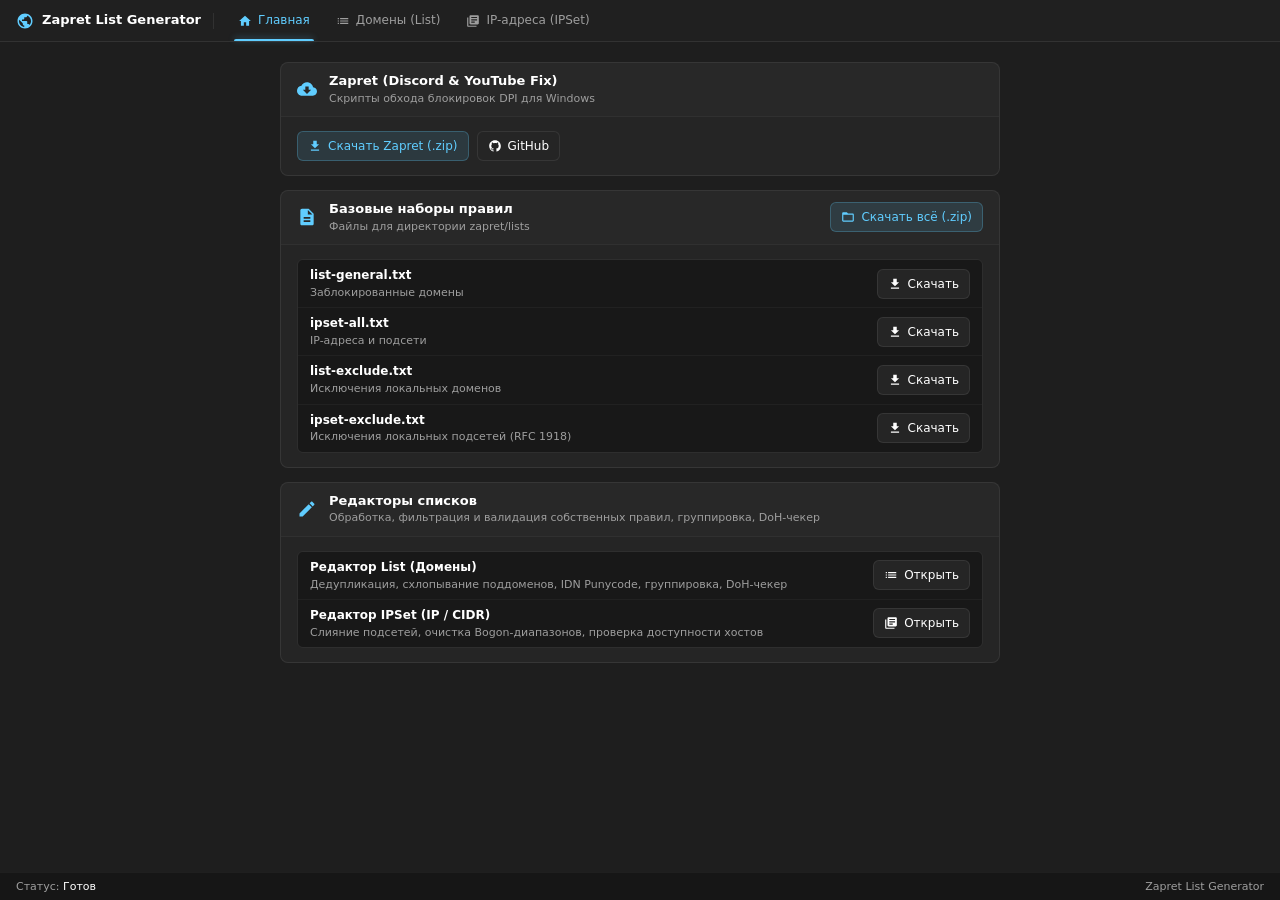
<file: index.html>
<!DOCTYPE html>
<html lang="ru">
<head>
    <meta charset="UTF-8">
    <meta name="viewport" content="width=device-width, initial-scale=1.0">
    <title>Zapret List Generator — Главная</title>
    <link rel="stylesheet" href="style.css">
    <script src="jszip.min.js"></script>
</head>
<body class="page-hub">
    <header class="app-header">
        <div class="header-left">
            <div class="header-brand">
                <svg viewBox="0 0 24 24"><path d="M12 2C6.48 2 2 6.48 2 12s4.48 10 10 10 10-4.48 10-10S17.52 2 12 2zm-1 17.93c-3.95-.49-7-3.85-7-7.93 0-.62.08-1.21.21-1.79L9 15v1c0 1.1.9 2 2 2v1.93zm6.9-2.54c-.26-.81-1-1.39-1.9-1.39h-1v-3c0-.55-.45-1-1-1H8v-2h2c.55 0 1-.45 1-1V7h2c1.1 0 2-.9 2-2v-.41c2.93 1.19 5 4.06 5 7.41 0 2.08-.8 3.97-2.1 5.39z"/></svg>
                <span>Zapret List Generator</span>
            </div>
            <div class="header-divider"></div>
            <nav class="nav-tabs">
                <a href="index.html" class="nav-tab active">
                    <svg viewBox="0 0 24 24"><path d="M10 20v-6h4v6h5v-8h3L12 3 2 12h3v8z"/></svg>
                    <span>Главная</span>
                </a>
                <a href="list.html" class="nav-tab">
                    <svg viewBox="0 0 24 24"><path d="M3 13h2v-2H3v2zm0 4h2v-2H3v2zm0-8h2V7H3v2zm4 4h14v-2H7v2zm0 4h14v-2H7v2zM7 7v2h14V7H7z"/></svg>
                    <span>Домены (List)</span>
                </a>
                <a href="ipset.html" class="nav-tab">
                    <svg viewBox="0 0 24 24"><path d="M4 6H2v14c0 1.1.9 2 2 2h14v-2H4V6zm16-4H8c-1.1 0-2 .9-2 2v12c0 1.1.9 2 2 2h12c1.1 0 2-.9 2-2V4c0-1.1-.9-2-2-2zm-1 9H9V9h10v2zm-4 4H9v-2h6v2zm4-8H9V5h10v2z"/></svg>
                    <span>IP-адреса (IPSet)</span>
                </a>
            </nav>
        </div>
    </header>

    <main class="hub-container">
        <!-- Блок Zapret -->
        <section class="card">
            <div class="card-header">
                <div class="card-header-main">
                    <svg class="card-icon" viewBox="0 0 24 24"><path d="M19.35 10.04C18.67 6.59 15.64 4 12 4 9.11 4 6.6 5.64 5.35 8.04 2.34 8.36 0 10.91 0 14c0 3.31 2.69 6 6 6h13c2.76 0 5-2.24 5-5 0-2.64-2.05-4.78-4.65-4.96zM17 13l-5 5-5-5h3V9h4v4h3z"/></svg>
                    <div class="card-title-group">
                        <h2>Zapret (Discord & YouTube Fix)</h2>
                        <p>Cкрипты обхода блокировок DPI для Windows</p>
                    </div>
                </div>
            </div>
            <div class="card-body">
                <div class="btn-row">
                    <a id="githubReleaseBtn" href="https://github.com/Flowseal/zapret-discord-youtube/releases/latest" target="_blank" class="btn btn-accent">
                        <svg viewBox="0 0 24 24"><path d="M19 9h-4V3H9v6H5l7 7 7-7zM5 18v2h14v-2H5z"/></svg>
                        <span id="githubReleaseText">Скачать Zapret (.zip)</span>
                    </a>
                    <a href="https://github.com/Flowseal/zapret-discord-youtube" target="_blank" class="btn">
                        <svg viewBox="0 0 24 24"><path d="M12 2C6.477 2 2 6.484 2 12.017c0 4.425 2.865 8.18 6.839 9.504.5.092.682-.217.682-.483 0-.237-.008-.868-.013-1.703-2.782.605-3.369-1.343-3.369-1.343-.454-1.158-1.11-1.466-1.11-1.466-.908-.62.069-.608.069-.608 1.003.07 1.53 1.032 1.53 1.032.892 1.53 2.341 1.088 2.91.832.092-.647.35-1.088.636-1.338-2.22-.253-4.555-1.113-4.555-4.951 0-1.093.39-1.988 1.029-2.688-.103-.253-.446-1.272.098-2.65 0 0 .84-.27 2.75 1.026A9.564 9.564 0 0112 6.844c.85.004 1.705.115 2.504.337 1.909-1.296 2.747-1.027 2.747-1.027.546 1.379.202 2.398.1 2.651.64.7 1.028 1.595 1.028 2.688 0 3.848-2.339 4.695-4.566 4.943.359.309.678.92.678 1.855 0 1.338-.012 2.419-.012 2.747 0 .268.18.58.688.482A10.019 10.019 0 0022 12.017C22 6.484 17.522 2 12 2z"/></svg>
                        <span>GitHub</span>
                    </a>
                </div>
            </div>
        </section>

        <!-- Списки правил -->
        <section class="card">
            <div class="card-header">
                <div class="card-header-main">
                    <svg class="card-icon" viewBox="0 0 24 24"><path d="M14 2H6c-1.1 0-1.99.9-1.99 2L4 20c0 1.1.89 2 1.99 2H18c1.1 0 2-.9 2-2V8l-6-6zm2 16H8v-2h8v2zm0-4H8v-2h8v2zm-3-5V3.5L18.5 9H13z"/></svg>
                    <div class="card-title-group">
                        <h2>Базовые наборы правил</h2>
                        <p>Файлы для директории zapret/lists</p>
                    </div>
                </div>
                <button class="btn btn-accent" onclick="downloadAllBundleZip()">
                    <svg viewBox="0 0 24 24"><path d="M20 6h-8l-2-2H4c-1.1 0-1.99.9-1.99 2L2 18c0 1.1.9 2 2 2h16c1.1 0 2-.9 2-2V8c0-1.1-.9-2-2-2zm0 12H4V8h16v10z"/></svg>
                    <span>Скачать всё (.zip)</span>
                </button>
            </div>
            <div class="card-body">
                <div class="list-table">
                    <div class="list-row">
                        <div class="row-info">
                            <span class="row-title">list-general.txt</span>
                            <span class="row-sub">Заблокированные домены</span>
                        </div>
                        <button class="btn" onclick="downloadDirectFile('premade-list.txt', 'list-general.txt')">
                            <svg viewBox="0 0 24 24"><path d="M19 9h-4V3H9v6H5l7 7 7-7zM5 18v2h14v-2H5z"/></svg>
                            <span>Скачать</span>
                        </button>
                    </div>

                    <div class="list-row">
                        <div class="row-info">
                            <span class="row-title">ipset-all.txt</span>
                            <span class="row-sub">IP-адреса и подсети</span>
                        </div>
                        <button class="btn" onclick="downloadDirectFile('premade-ipset.txt', 'ipset-all.txt')">
                            <svg viewBox="0 0 24 24"><path d="M19 9h-4V3H9v6H5l7 7 7-7zM5 18v2h14v-2H5z"/></svg>
                            <span>Скачать</span>
                        </button>
                    </div>

                    <div class="list-row">
                        <div class="row-info">
                            <span class="row-title">list-exclude.txt</span>
                            <span class="row-sub">Исключения локальных доменов</span>
                        </div>
                        <button class="btn" onclick="downloadDirectFile('list-exclude.txt', 'list-exclude.txt')">
                            <svg viewBox="0 0 24 24"><path d="M19 9h-4V3H9v6H5l7 7 7-7zM5 18v2h14v-2H5z"/></svg>
                            <span>Скачать</span>
                        </button>
                    </div>

                    <div class="list-row">
                        <div class="row-info">
                            <span class="row-title">ipset-exclude.txt</span>
                            <span class="row-sub">Исключения локальных подсетей (RFC 1918)</span>
                        </div>
                        <button class="btn" onclick="downloadDirectFile('ipset-exclude.txt', 'ipset-exclude.txt')">
                            <svg viewBox="0 0 24 24"><path d="M19 9h-4V3H9v6H5l7 7 7-7zM5 18v2h14v-2H5z"/></svg>
                            <span>Скачать</span>
                        </button>
                    </div>
                </div>
            </div>
        </section>

        <!-- Редакторы -->
        <section class="card">
            <div class="card-header">
                <div class="card-header-main">
                    <svg class="card-icon" viewBox="0 0 24 24"><path d="M3 17.25V21h3.75L17.81 9.94l-3.75-3.75L3 17.25zM20.71 7.04c.39-.39.39-1.02 0-1.41l-2.34-2.34c-.39-.39-1.02-.39-1.41 0l-1.83 1.83 3.75 3.75 1.83-1.83z"/></svg>
                    <div class="card-title-group">
                        <h2>Редакторы списков</h2>
                        <p>Обработка, фильтрация и валидация собственных правил, группировка, DoH-чекер</p>
                    </div>
                </div>
            </div>
            <div class="card-body">
                <div class="list-table">
                    <div class="list-row">
                        <div class="row-info">
                            <span class="row-title">Редактор List (Домены)</span>
                            <span class="row-sub">Дедупликация, схлопывание поддоменов, IDN Punycode, группировка, DoH-чекер</span>
                        </div>
                        <a href="list.html" class="btn">
                            <svg viewBox="0 0 24 24"><path d="M3 13h2v-2H3v2zm0 4h2v-2H3v2zm0-8h2V7H3v2zm4 4h14v-2H7v2zm0 4h14v-2H7v2zM7 7v2h14V7H7z"/></svg>
                            <span>Открыть</span>
                        </a>
                    </div>

                    <div class="list-row">
                        <div class="row-info">
                            <span class="row-title">Редактор IPSet (IP / CIDR)</span>
                            <span class="row-sub">Слияние подсетей, очистка Bogon-диапазонов, проверка доступности хостов</span>
                        </div>
                        <a href="ipset.html" class="btn">
                            <svg viewBox="0 0 24 24"><path d="M4 6H2v14c0 1.1.9 2 2 2h14v-2H4V6zm16-4H8c-1.1 0-2 .9-2 2v12c0 1.1.9 2 2 2h12c1.1 0 2-.9 2-2V4c0-1.1-.9-2-2-2zm-1 9H9V9h10v2zm-4 4H9v-2h6v2zm4-8H9V5h10v2z"/></svg>
                            <span>Открыть</span>
                        </a>
                    </div>
                </div>
            </div>
        </section>
    </main>

    <footer class="app-statusbar">
        <div class="metrics">
            <div class="metric-item">Статус: <span>Готов</span></div>
        </div>
        <div class="status-msg">Zapret List Generator</div>
    </footer>

    <script src="main.js"></script>
</body>
</html>
</file>
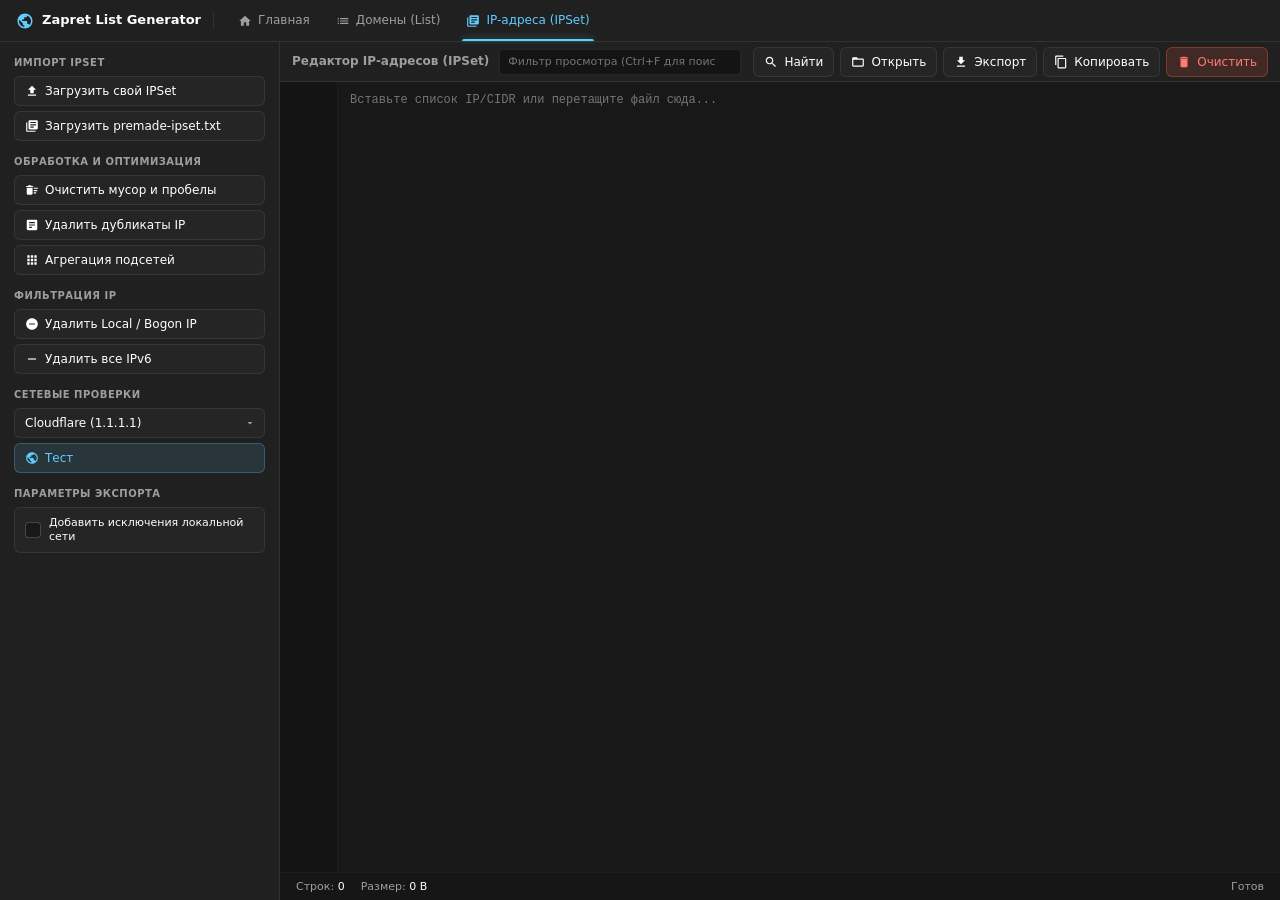
<file: ipset.html>
<!DOCTYPE html>
<html lang="ru">
<head>
    <meta charset="UTF-8">
    <meta name="viewport" content="width=device-width, initial-scale=1.0">
    <title>Zapret List Generator — Редактор IPSet</title>
    <link rel="stylesheet" href="style.css">
    <script src="jszip.min.js"></script>
    <script src="verifier.js"></script>
</head>
<body>
    <header class="app-header">
        <div class="header-left">
            <div class="header-brand">
                <svg viewBox="0 0 24 24"><path d="M12 2C6.48 2 2 6.48 2 12s4.48 10 10 10 10-4.48 10-10S17.52 2 12 2zm-1 17.93c-3.95-.49-7-3.85-7-7.93 0-.62.08-1.21.21-1.79L9 15v1c0 1.1.9 2 2 2v1.93zm6.9-2.54c-.26-.81-1-1.39-1.9-1.39h-1v-3c0-.55-.45-1-1-1H8v-2h2c.55 0 1-.45 1-1V7h2c1.1 0 2-.9 2-2v-.41c2.93 1.19 5 4.06 5 7.41 0 2.08-.8 3.97-2.1 5.39z"/></svg>
                <span>Zapret List Generator</span>
            </div>
            <div class="header-divider"></div>
            <nav class="nav-tabs">
                <a href="index.html" class="nav-tab">
                    <svg viewBox="0 0 24 24"><path d="M10 20v-6h4v6h5v-8h3L12 3 2 12h3v8z"/></svg>
                    <span>Главная</span>
                </a>
                <a href="list.html" class="nav-tab">
                    <svg viewBox="0 0 24 24"><path d="M3 13h2v-2H3v2zm0 4h2v-2H3v2zm0-8h2V7H3v2zm4 4h14v-2H7v2zm0 4h14v-2H7v2zM7 7v2h14V7H7z"/></svg>
                    <span>Домены (List)</span>
                </a>
                <a href="ipset.html" class="nav-tab active">
                    <svg viewBox="0 0 24 24"><path d="M4 6H2v14c0 1.1.9 2 2 2h14v-2H4V6zm16-4H8c-1.1 0-2 .9-2 2v12c0 1.1.9 2 2 2h12c1.1 0 2-.9 2-2V4c0-1.1-.9-2-2-2zm-1 9H9V9h10v2zm-4 4H9v-2h6v2zm4-8H9V5h10v2z"/></svg>
                    <span>IP-адреса (IPSet)</span>
                </a>
            </nav>
        </div>
    </header>

    <div class="container">
        <aside>
            <div class="sidebar-section">
                <div class="section-title">Импорт IPSet</div>
                <div class="btn-group">
                    <button class="btn btn-sidebar" onclick="document.getElementById('fileInput').click()">
                        <svg viewBox="0 0 24 24"><path d="M9 16h6v-6h4l-7-7-7 7h4zm-4 2h14v2H5z"/></svg>
                        <span>Загрузить свой IPSet</span>
                    </button>
                    <button class="btn btn-sidebar" onclick="loadPremadeIpSet()">
                        <svg viewBox="0 0 24 24"><path d="M4 6H2v14c0 1.1.9 2 2 2h14v-2H4V6zm16-4H8c-1.1 0-2 .9-2 2v12c0 1.1.9 2 2 2h12c1.1 0 2-.9 2-2V4c0-1.1-.9-2-2-2zm-1 9H9V9h10v2zm-4 4H9v-2h6v2zm4-8H9V5h10v2z"/></svg>
                        <span>Загрузить premade-ipset.txt</span>
                    </button>
                </div>
            </div>

            <div class="sidebar-section">
                <div class="section-title">Обработка и оптимизация</div>
                <div class="btn-group">
                    <button class="btn btn-sidebar" onclick="cleanIpGarbage()">
                        <svg viewBox="0 0 24 24"><path d="M15 16h4v2h-4zm0-8h7v2h-7zm0 4h6v2h-6zM3 18c0 1.1.9 2 2 2h6c1.1 0 2-.9 2-2V8H3v10zM14 5h-3l-1-1H6L5 5H2v2h12z"/></svg>
                        <span>Очистить мусор и пробелы</span>
                    </button>
                    <button class="btn btn-sidebar" onclick="removeDuplicates()">
                        <svg viewBox="0 0 24 24"><path d="M19 3H5c-1.1 0-2 .9-2 2v14c0 1.1.9 2 2 2h14c1.1 0 2-.9 2-2V5c0-1.1-.9-2-2-2zm-7 14H7v-2h5v2zm5-4H7v-2h10v2zm0-4H7V7h10v2z"/></svg>
                        <span>Удалить дубликаты IP</span>
                    </button>
                    <button class="btn btn-sidebar" onclick="aggregateSubnets()">
                        <svg viewBox="0 0 24 24"><path d="M4 8h4V4H4v4zm6 12h4v-4h-4v4zm-6 0h4v-4H4v4zm0-6h4v-4H4v4zm6 0h4v-4h-4v4zm6-10v4h4V4h-4zm-6 4h4V4h-4v4zm6 6h4v-4h-4v4zm0 6h4v-4h-4v4z"/></svg>
                        <span>Агрегация подсетей</span>
                    </button>
                </div>
            </div>

            <div class="sidebar-section">
                <div class="section-title">Фильтрация IP</div>
                <div class="btn-group">
                    <button class="btn btn-sidebar" onclick="filterBogons()">
                        <svg viewBox="0 0 24 24"><path d="M12 2C6.48 2 2 6.48 2 12s4.48 10 10 10 10-4.48 10-10S17.52 2 12 2zm5 11H7v-2h10v2z"/></svg>
                        <span>Удалить Local / Bogon IP</span>
                    </button>
                    <button class="btn btn-sidebar" onclick="filterIPv6()">
                        <svg viewBox="0 0 24 24"><path d="M19 13H5v-2h14v2z"/></svg>
                        <span>Удалить все IPv6</span>
                    </button>
                </div>
            </div>

            <div class="sidebar-section">
                <div class="section-title">Сетевые проверки</div>
                <div class="btn-group">
                    <select id="dohResolverSelect" class="fluent-select">
                        <option value="cloudflare">Cloudflare (1.1.1.1)</option>
                        <option value="google">Google DNS (8.8.8.8)</option>
                        <option value="quad9">Quad9 (9.9.9.9)</option>
                        <option value="adguard">AdGuard DNS</option>
                    </select>
                    <button id="ipCheckBtn" class="btn btn-sidebar btn-accent" onclick="toggleIpVerification()">
                        <svg viewBox="0 0 24 24"><path d="M12 2C6.48 2 2 6.48 2 12s4.48 10 10 10 10-4.48 10-10S17.52 2 12 2zm-1 17.93c-3.95-.49-7-3.85-7-7.93 0-.62.08-1.21.21-1.79L9 15v1c0 1.1.9 2 2 2v1.93zm6.9-2.54c-.26-.81-1-1.39-1.9-1.39h-1v-3c0-.55-.45-1-1-1H8v-2h2c.55 0 1-.45 1-1V7h2c1.1 0 2-.9 2-2v-.41c2.93 1.19 5 4.06 5 7.41 0 2.08-.8 3.97-2.1 5.39z"/></svg>
                        <span>Тест</span>
                    </button>
                </div>
            </div>

            <div class="sidebar-section">
                <div class="section-title">Параметры экспорта</div>
                <div class="checkbox-container">
                    <label class="fluent-checkbox">
                        <input type="checkbox" id="zipExclusionsCheck">
                        <span class="checkmark"></span>
                        <span class="label-text">Добавить исключения локальной сети</span>
                    </label>
                </div>
            </div>
        </aside>

        <section class="editor-workspace">
            <div class="progress-bar-container">
                <div id="progressBar" class="progress-bar"></div>
            </div>

            <div class="editor-toolbar">
                <div class="toolbar-actions-left">
                    <span class="toolbar-label">Редактор IP-адресов (IPSet)</span>
                    <div class="view-filter-wrapper">
                        <input type="text" id="viewFilterInput" class="view-filter-input" placeholder="Фильтр просмотра (Ctrl+F для поиска)..." oninput="applyViewFilter()">
                        <button id="viewFilterClear" class="view-filter-clear" onclick="clearViewFilter()">✕</button>
                    </div>
                </div>
                <div class="toolbar-actions">
                    <button class="btn" onclick="openFindReplace(false)" title="Поиск (Ctrl+F)">
                        <svg viewBox="0 0 24 24"><path d="M15.5 14h-.79l-.28-.27C15.41 12.59 16 11.11 16 9.5 16 5.91 13.09 3 9.5 3S3 5.91 3 9.5 5.91 16 9.5 16c1.61 0 3.09-.59 4.23-1.57l.27.28v.79l5 4.99L20.49 19l-4.99-5zm-6 0C7.01 14 5 11.99 5 9.5S7.01 5 9.5 5 14 7.01 14 9.5 11.99 14 9.5 14z"/></svg>
                        <span>Найти</span>
                    </button>
                    <button class="btn" onclick="document.getElementById('fileInput').click()" title="Открыть (Ctrl+O)">
                        <svg viewBox="0 0 24 24"><path d="M20 6h-8l-2-2H4c-1.1 0-1.99.9-1.99 2L2 18c0 1.1.9 2 2 2h16c1.1 0 2-.9 2-2V8c0-1.1-.9-2-2-2zm0 12H4V8h16v10z"/></svg>
                        <span>Открыть</span>
                    </button>
                    <button class="btn" onclick="exportIpFile()" title="Сохранить (Ctrl+S)">
                        <svg viewBox="0 0 24 24"><path d="M19 9h-4V3H9v6H5l7 7 7-7zM5 18v2h14v-2H5z"/></svg>
                        <span>Экспорт</span>
                    </button>
                    <button class="btn" onclick="copyToClipboard()" title="Копировать (Ctrl+Alt+C)">
                        <svg viewBox="0 0 24 24"><path d="M16 1H4c-1.1 0-2 .9-2 2v14h2V3h12V1zm3 4H8c-1.1 0-2 .9-2 2v14c0 1.1.9 2 2 2h11c1.1 0 2-.9 2-2V7c0-1.1-.9-2-2-2zm0 16H8V7h11v14z"/></svg>
                        <span>Копировать</span>
                    </button>
                    <button class="btn btn-danger" onclick="clearEditor()">
                        <svg viewBox="0 0 24 24"><path d="M6 19c0 1.1.9 2 2 2h8c1.1 0 2-.9 2-2V7H6v12zM19 4h-3.5l-1-1h-5l-1 1H5v2h14V4z"/></svg>
                        <span>Очистить</span>
                    </button>
                </div>
            </div>

            <div class="editor-container" id="editorContainer">
                <div class="gutter-wrapper" id="gutterWrapper">
                    <div class="gutter-content" id="gutterContent"></div>
                </div>
                <textarea id="editor" wrap="off" spellcheck="false" placeholder="Вставьте список IP/CIDR или перетащите файл сюда..."></textarea>
                
                <div id="findReplaceOverlay" class="find-replace-overlay">
                    <div class="find-replace-row">
                        <input type="text" id="findInput" class="find-replace-input" placeholder="Поиск...">
                        <span id="findMatchesCount" class="find-count-badge">0/0</span>
                        <button class="find-opt-btn" id="findRegexToggle" onclick="toggleFindRegex()" title="RegEx">.*</button>
                        <button class="find-opt-btn" id="findCaseToggle" onclick="toggleFindCase()" title="Учитывать регистр">Aa</button>
                        <button class="find-opt-btn" onclick="findNav(-1)">▲</button>
                        <button class="find-opt-btn" onclick="findNav(1)">▼</button>
                        <button class="find-opt-btn" onclick="closeFindReplace()">✕</button>
                    </div>
                    <div class="find-replace-row" id="replaceRow">
                        <input type="text" id="replaceInput" class="find-replace-input" placeholder="Заменить на...">
                        <button class="btn find-opt-btn" onclick="replaceOne()">Заменить</button>
                        <button class="btn find-opt-btn" onclick="replaceAll()">Все</button>
                    </div>
                </div>

                <div id="dropOverlay" class="drop-overlay">
                    <div class="drop-box">
                        <svg viewBox="0 0 24 24"><path d="M19.35 10.04C18.67 6.59 15.64 4 12 4 9.11 4 6.6 5.64 5.35 8.04 2.34 8.36 0 10.91 0 14c0 3.31 2.69 6 6 6h13c2.76 0 5-2.24 5-5 0-2.64-2.05-4.78-4.65-4.96zM14 13v4h-4v-4H7l5-5 5 5h-3z"/></svg>
                        <div class="drop-title">Перетащите файл IPSet для открытия</div>
                        <div class="drop-subtitle">Поддерживаются форматы .txt, .list, .conf</div>
                    </div>
                </div>

                <div id="ipModal" class="modal-overlay">
                    <div class="fluent-modal">
                        <div class="modal-header" id="ipModalTitle">Проверка доступности (Тест)</div>
                        <div class="modal-body">
                            <div id="ipModalProgressSection">
                                <div class="modal-status-text" id="ipModalStatusText">Подготовка...</div>
                                <div class="modal-progress-track">
                                    <div class="modal-progress-fill" id="ipModalProgressFill"></div>
                                </div>
                            </div>
                            <div id="ipModalResultSection" style="display: none;">
                                <div class="modal-desc" id="ipModalDesc">Обнаружены неактивные/нераспознанные IP:</div>
                                <div class="dead-domains-box" id="deadIpList"></div>
                            </div>
                        </div>
                        <div class="modal-footer" id="ipModalFooter">
                            <button class="btn btn-danger" onclick="abortIpVerification()">
                                <svg viewBox="0 0 24 24"><path d="M19 6.41L17.59 5 12 10.59 6.41 5 5 6.41 10.59 12 5 17.59 6.41 19 12 13.41 17.59 19 19 17.59 13.41 12z"/></svg>
                                <span>Остановить</span>
                            </button>
                        </div>
                    </div>
                </div>
            </div>

            <footer class="editor-statusbar">
                <div class="metrics">
                    <div class="metric-item">Строк: <span id="lineCount">0</span></div>
                    <div class="metric-item">Размер: <span id="charCount">0 B</span></div>
                </div>
                <div id="statusText" class="status-msg">Готов</div>
            </footer>
        </section>
    </div>

    <div id="toastContainer" class="toast-container"></div>
    <input type="file" id="fileInput" accept=".txt,.list,.conf" onchange="loadFile(event)">
    <script src="ipset.js"></script>
</body>
</html>
</file>
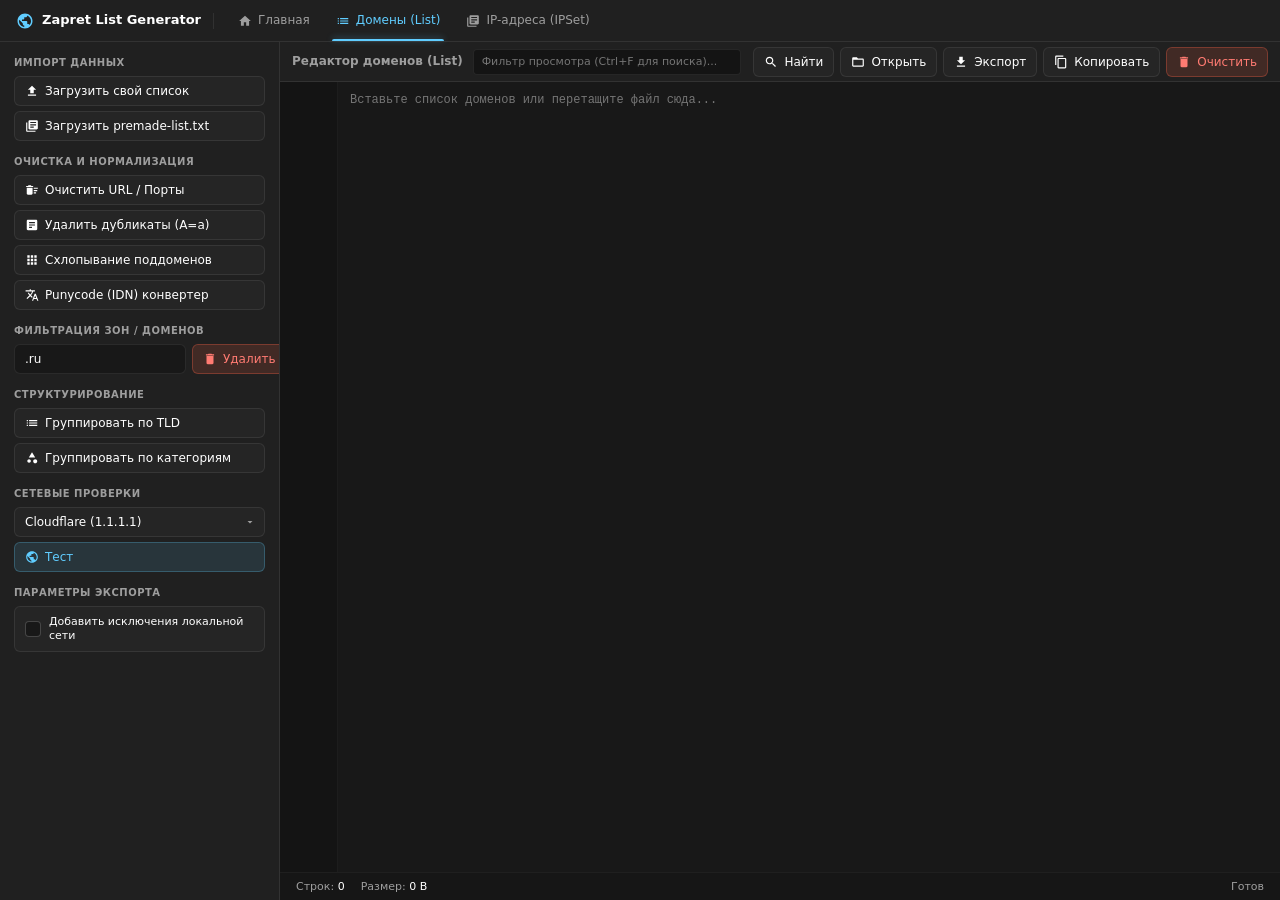
<file: list.html>
<!DOCTYPE html>
<html lang="ru">
<head>
    <meta charset="UTF-8">
    <meta name="viewport" content="width=device-width, initial-scale=1.0">
    <title>Zapret List Generator — Редактор List</title>
    <link rel="stylesheet" href="style.css">
    <script src="jszip.min.js"></script>
    <script src="verifier.js"></script>
</head>
<body>
    <header class="app-header">
        <div class="header-left">
            <div class="header-brand">
                <svg viewBox="0 0 24 24"><path d="M12 2C6.48 2 2 6.48 2 12s4.48 10 10 10 10-4.48 10-10S17.52 2 12 2zm-1 17.93c-3.95-.49-7-3.85-7-7.93 0-.62.08-1.21.21-1.79L9 15v1c0 1.1.9 2 2 2v1.93zm6.9-2.54c-.26-.81-1-1.39-1.9-1.39h-1v-3c0-.55-.45-1-1-1H8v-2h2c.55 0 1-.45 1-1V7h2c1.1 0 2-.9 2-2v-.41c2.93 1.19 5 4.06 5 7.41 0 2.08-.8 3.97-2.1 5.39z"/></svg>
                <span>Zapret List Generator</span>
            </div>
            <div class="header-divider"></div>
            <nav class="nav-tabs">
                <a href="index.html" class="nav-tab">
                    <svg viewBox="0 0 24 24"><path d="M10 20v-6h4v6h5v-8h3L12 3 2 12h3v8z"/></svg>
                    <span>Главная</span>
                </a>
                <a href="list.html" class="nav-tab active">
                    <svg viewBox="0 0 24 24"><path d="M3 13h2v-2H3v2zm0 4h2v-2H3v2zm0-8h2V7H3v2zm4 4h14v-2H7v2zm0 4h14v-2H7v2zM7 7v2h14V7H7z"/></svg>
                    <span>Домены (List)</span>
                </a>
                <a href="ipset.html" class="nav-tab">
                    <svg viewBox="0 0 24 24"><path d="M4 6H2v14c0 1.1.9 2 2 2h14v-2H4V6zm16-4H8c-1.1 0-2 .9-2 2v12c0 1.1.9 2 2 2h12c1.1 0 2-.9 2-2V4c0-1.1-.9-2-2-2zm-1 9H9V9h10v2zm-4 4H9v-2h6v2zm4-8H9V5h10v2z"/></svg>
                    <span>IP-адреса (IPSet)</span>
                </a>
            </nav>
        </div>
    </header>

    <div class="container">
        <aside>
            <div class="sidebar-section">
                <div class="section-title">Импорт данных</div>
                <div class="btn-group">
                    <button class="btn btn-sidebar" onclick="document.getElementById('fileInput').click()">
                        <svg viewBox="0 0 24 24"><path d="M9 16h6v-6h4l-7-7-7 7h4zm-4 2h14v2H5z"/></svg>
                        <span>Загрузить свой список</span>
                    </button>
                    <button class="btn btn-sidebar" onclick="loadPremadeList()">
                        <svg viewBox="0 0 24 24"><path d="M4 6H2v14c0 1.1.9 2 2 2h14v-2H4V6zm16-4H8c-1.1 0-2 .9-2 2v12c0 1.1.9 2 2 2h12c1.1 0 2-.9 2-2V4c0-1.1-.9-2-2-2zm-1 9H9V9h10v2zm-4 4H9v-2h6v2zm4-8H9V5h10v2z"/></svg>
                        <span>Загрузить premade-list.txt</span>
                    </button>
                </div>
            </div>

            <div class="sidebar-section">
                <div class="section-title">Очистка и нормализация</div>
                <div class="btn-group">
                    <button class="btn btn-sidebar" onclick="cleanUrlGarbage()">
                        <svg viewBox="0 0 24 24"><path d="M15 16h4v2h-4zm0-8h7v2h-7zm0 4h6v2h-6zM3 18c0 1.1.9 2 2 2h6c1.1 0 2-.9 2-2V8H3v10zM14 5h-3l-1-1H6L5 5H2v2h12z"/></svg>
                        <span>Очистить URL / Порты</span>
                    </button>
                    <button class="btn btn-sidebar" onclick="removeDuplicates()">
                        <svg viewBox="0 0 24 24"><path d="M19 3H5c-1.1 0-2 .9-2 2v14c0 1.1.9 2 2 2h14c1.1 0 2-.9 2-2V5c0-1.1-.9-2-2-2zm-7 14H7v-2h5v2zm5-4H7v-2h10v2zm0-4H7V7h10v2z"/></svg>
                        <span>Удалить дубликаты (A=a)</span>
                    </button>
                    <button class="btn btn-sidebar" onclick="collapseSubdomains()">
                        <svg viewBox="0 0 24 24"><path d="M4 8h4V4H4v4zm6 12h4v-4h-4v4zm-6 0h4v-4H4v4zm0-6h4v-4H4v4zm6 0h4v-4h-4v4zm6-10v4h4V4h-4zm-6 4h4V4h-4v4zm6 6h4v-4h-4v4zm0 6h4v-4h-4v4z"/></svg>
                        <span>Схлопывание поддоменов</span>
                    </button>
                    <button class="btn btn-sidebar" onclick="convertPunycode()">
                        <svg viewBox="0 0 24 24"><path d="M12.87 15.07l-2.54-2.51.03-.03c1.74-1.94 2.98-4.17 3.71-6.53H17V4h-7V2H8v2H1v1.99h11.17C11.5 7.92 10.44 9.75 9 11.35 8.07 10.32 7.3 9.19 6.69 8h-2c.73 1.63 1.73 3.17 2.98 4.56l-5.09 5.02L4 19l5-5 3.11 3.11.76-2.04zM18.5 10h-2L12 22h2l1.12-3h4.75L21 22h2l-4.5-12zm-2.62 7l1.62-4.33L19.12 17h-3.24z"/></svg>
                        <span>Punycode (IDN) конвертер</span>
                    </button>
                </div>
            </div>

            <div class="sidebar-section">
                <div class="section-title">Фильтрация зон / доменов</div>
                <div class="btn-group">
                    <div class="input-inline-container">
                        <input type="text" id="targetZone" class="fluent-input" placeholder=".ru, .com, host.tld" value=".ru">
                        <button class="btn btn-danger" onclick="removeCustomZone()">
                            <svg viewBox="0 0 24 24"><path d="M6 19c0 1.1.9 2 2 2h8c1.1 0 2-.9 2-2V7H6v12zM19 4h-3.5l-1-1h-5l-1 1H5v2h14V4z"/></svg>
                            <span>Удалить</span>
                        </button>
                    </div>
                </div>
            </div>

            <div class="sidebar-section">
                <div class="section-title">Структурирование</div>
                <div class="btn-group">
                    <button class="btn btn-sidebar" onclick="groupByTLD()">
                        <svg viewBox="0 0 24 24"><path d="M3 13h2v-2H3v2zm0 4h2v-2H3v2zm0-8h2V7H3v2zm4 4h14v-2H7v2zm0 4h14v-2H7v2zM7 7v2h14V7H7z"/></svg>
                        <span>Группировать по TLD</span>
                    </button>
                    <button class="btn btn-sidebar" onclick="groupByCategory()">
                        <svg viewBox="0 0 24 24"><path d="M12 2l-5.5 9h11zM7 14c-1.66 0-3 1.34-3 3s1.34 3 3 3 3-1.34 3-3-1.34-3-3-3zm10.5 0c-1.93 0-3.5 1.57-3.5 3.5s1.57 3.5 3.5 3.5 3.5-1.57 3.5-3.5-1.57-3.5-3.5-3.5z"/></svg>
                        <span>Группировать по категориям</span>
                    </button>
                </div>
            </div>

            <div class="sidebar-section">
                <div class="section-title">Сетевые проверки</div>
                <div class="btn-group">
                    <select id="dohResolverSelect" class="fluent-select">
                        <option value="cloudflare">Cloudflare (1.1.1.1)</option>
                        <option value="google">Google DNS (8.8.8.8)</option>
                        <option value="quad9">Quad9 (9.9.9.9)</option>
                        <option value="adguard">AdGuard DNS</option>
                    </select>
                    <button id="dnsBtn" class="btn btn-sidebar btn-accent" onclick="toggleDnsVerification()">
                        <svg viewBox="0 0 24 24"><path d="M12 2C6.48 2 2 6.48 2 12s4.48 10 10 10 10-4.48 10-10S17.52 2 12 2zm-1 17.93c-3.95-.49-7-3.85-7-7.93 0-.62.08-1.21.21-1.79L9 15v1c0 1.1.9 2 2 2v1.93zm6.9-2.54c-.26-.81-1-1.39-1.9-1.39h-1v-3c0-.55-.45-1-1-1H8v-2h2c.55 0 1-.45 1-1V7h2c1.1 0 2-.9 2-2v-.41c2.93 1.19 5 4.06 5 7.41 0 2.08-.8 3.97-2.1 5.39z"/></svg>
                        <span>Тест</span>
                    </button>
                </div>
            </div>

            <div class="sidebar-section">
                <div class="section-title">Параметры экспорта</div>
                <div class="checkbox-container">
                    <label class="fluent-checkbox">
                        <input type="checkbox" id="zipExclusionsCheck">
                        <span class="checkmark"></span>
                        <span class="label-text">Добавить исключения локальной сети</span>
                    </label>
                </div>
            </div>
        </aside>

        <section class="editor-workspace">
            <div class="progress-bar-container">
                <div id="progressBar" class="progress-bar"></div>
            </div>

            <div class="editor-toolbar">
                <div class="toolbar-actions-left">
                    <span class="toolbar-label">Редактор доменов (List)</span>
                    <div class="view-filter-wrapper">
                        <input type="text" id="viewFilterInput" class="view-filter-input" placeholder="Фильтр просмотра (Ctrl+F для поиска)..." oninput="applyViewFilter()">
                        <button id="viewFilterClear" class="view-filter-clear" onclick="clearViewFilter()">✕</button>
                    </div>
                </div>
                <div class="toolbar-actions">
                    <button class="btn" onclick="openFindReplace(false)" title="Поиск (Ctrl+F)">
                        <svg viewBox="0 0 24 24"><path d="M15.5 14h-.79l-.28-.27C15.41 12.59 16 11.11 16 9.5 16 5.91 13.09 3 9.5 3S3 5.91 3 9.5 5.91 16 9.5 16c1.61 0 3.09-.59 4.23-1.57l.27.28v.79l5 4.99L20.49 19l-4.99-5zm-6 0C7.01 14 5 11.99 5 9.5S7.01 5 9.5 5 14 7.01 14 9.5 11.99 14 9.5 14z"/></svg>
                        <span>Найти</span>
                    </button>
                    <button class="btn" onclick="document.getElementById('fileInput').click()" title="Открыть (Ctrl+O)">
                        <svg viewBox="0 0 24 24"><path d="M20 6h-8l-2-2H4c-1.1 0-1.99.9-1.99 2L2 18c0 1.1.9 2 2 2h16c1.1 0 2-.9 2-2V8c0-1.1-.9-2-2-2zm0 12H4V8h16v10z"/></svg>
                        <span>Открыть</span>
                    </button>
                    <button class="btn" onclick="exportFile()" title="Сохранить (Ctrl+S)">
                        <svg viewBox="0 0 24 24"><path d="M19 9h-4V3H9v6H5l7 7 7-7zM5 18v2h14v-2H5z"/></svg>
                        <span>Экспорт</span>
                    </button>
                    <button class="btn" onclick="copyToClipboard()" title="Копировать (Ctrl+Alt+C)">
                        <svg viewBox="0 0 24 24"><path d="M16 1H4c-1.1 0-2 .9-2 2v14h2V3h12V1zm3 4H8c-1.1 0-2 .9-2 2v14c0 1.1.9 2 2 2h11c1.1 0 2-.9 2-2V7c0-1.1-.9-2-2-2zm0 16H8V7h11v14z"/></svg>
                        <span>Копировать</span>
                    </button>
                    <button class="btn btn-danger" onclick="clearEditor()">
                        <svg viewBox="0 0 24 24"><path d="M6 19c0 1.1.9 2 2 2h8c1.1 0 2-.9 2-2V7H6v12zM19 4h-3.5l-1-1h-5l-1 1H5v2h14V4z"/></svg>
                        <span>Очистить</span>
                    </button>
                </div>
            </div>

            <div class="editor-container" id="editorContainer">
                <div class="gutter-wrapper" id="gutterWrapper">
                    <div class="gutter-content" id="gutterContent"></div>
                </div>
                <textarea id="editor" wrap="off" spellcheck="false" placeholder="Вставьте список доменов или перетащите файл сюда..."></textarea>
                
                <div id="findReplaceOverlay" class="find-replace-overlay">
                    <div class="find-replace-row">
                        <input type="text" id="findInput" class="find-replace-input" placeholder="Поиск...">
                        <span id="findMatchesCount" class="find-count-badge">0/0</span>
                        <button class="find-opt-btn" id="findRegexToggle" onclick="toggleFindRegex()" title="RegEx">.*</button>
                        <button class="find-opt-btn" id="findCaseToggle" onclick="toggleFindCase()" title="Учитывать регистр">Aa</button>
                        <button class="find-opt-btn" onclick="findNav(-1)">▲</button>
                        <button class="find-opt-btn" onclick="findNav(1)">▼</button>
                        <button class="find-opt-btn" onclick="closeFindReplace()">✕</button>
                    </div>
                    <div class="find-replace-row" id="replaceRow">
                        <input type="text" id="replaceInput" class="find-replace-input" placeholder="Заменить на...">
                        <button class="btn find-opt-btn" onclick="replaceOne()">Заменить</button>
                        <button class="btn find-opt-btn" onclick="replaceAll()">Все</button>
                    </div>
                </div>

                <div id="dropOverlay" class="drop-overlay">
                    <div class="drop-box">
                        <svg viewBox="0 0 24 24"><path d="M19.35 10.04C18.67 6.59 15.64 4 12 4 9.11 4 6.6 5.64 5.35 8.04 2.34 8.36 0 10.91 0 14c0 3.31 2.69 6 6 6h13c2.76 0 5-2.24 5-5 0-2.64-2.05-4.78-4.65-4.96zM14 13v4h-4v-4H7l5-5 5 5h-3z"/></svg>
                        <div class="drop-title">Перетащите файл для открытия</div>
                        <div class="drop-subtitle">Поддерживаются текстовые форматы .txt, .list, .conf</div>
                    </div>
                </div>

                <div id="dnsModal" class="modal-overlay">
                    <div class="fluent-modal">
                        <div class="modal-header" id="modalTitle">Проверка доступности (Тест)</div>
                        <div class="modal-body">
                            <div id="modalProgressSection">
                                <div class="modal-status-text" id="modalStatusText">Подготовка к проверке...</div>
                                <div class="modal-progress-track">
                                    <div class="modal-progress-fill" id="modalProgressFill"></div>
                                </div>
                            </div>
                            <div id="modalResultSection" style="display: none;">
                                <div class="modal-desc" id="modalDesc">Обнаружены следующие нерабочие домены:</div>
                                <div class="dead-domains-box" id="deadDomainsList"></div>
                            </div>
                        </div>
                        <div class="modal-footer" id="modalFooter">
                            <button class="btn btn-danger" id="modalCancelBtn" onclick="abortDnsVerification()">
                                <svg viewBox="0 0 24 24"><path d="M19 6.41L17.59 5 12 10.59 6.41 5 5 6.41 10.59 12 5 17.59 6.41 19 12 13.41 17.59 19 19 17.59 13.41 12z"/></svg>
                                <span>Остановить</span>
                            </button>
                        </div>
                    </div>
                </div>
            </div>

            <footer class="editor-statusbar">
                <div class="metrics">
                    <div class="metric-item">Строк: <span id="lineCount">0</span></div>
                    <div class="metric-item">Размер: <span id="charCount">0 B</span></div>
                </div>
                <div id="statusText" class="status-msg">Готов</div>
            </footer>
        </section>
    </div>

    <div id="toastContainer" class="toast-container"></div>
    <input type="file" id="fileInput" accept=".txt,.list,.conf" onchange="loadFile(event)">
    <script src="script.js"></script>
</body>
</html>
</file>
<file: style.css>
:root {
    --bg-mica: #1e1e1e;
    --bg-card: #252525;
    --bg-card-hover: #2d2d2d;
    --bg-card-active: #222222;
    --bg-input: #181818;
    --bg-gutter: #141414;
    --border-default: rgba(255, 255, 255, 0.08);
    --border-subtle: rgba(255, 255, 255, 0.04);
    --border-accent: #60cdff;
    --accent-primary: #60cdff;
    --accent-primary-hover: #75d4ff;
    --accent-subtle: rgba(96, 205, 255, 0.12);
    --accent-subtle-hover: rgba(96, 205, 255, 0.2);
    --text-primary: #ffffff;
    --text-secondary: #9e9e9e;
    --text-disabled: #555555;
    --change-modified: #e5a00d;
    --change-deleted: #f85149;
    --lint-warning: #f1c40f;
    --lint-error: #e74c3c;
    --danger-subtle: rgba(255, 99, 71, 0.15);
    --danger-text: #ff7b72;
    --danger-border: rgba(255, 99, 71, 0.3);
    --scrollbar-thumb: rgba(255, 255, 255, 0.18);
    --scrollbar-thumb-hover: rgba(255, 255, 255, 0.32);
    --scrollbar-thumb-active: rgba(255, 255, 255, 0.45);
    --font-family: "Segoe UI Variable Text", "Segoe UI", system-ui, -apple-system, BlinkMacSystemFont, Roboto, sans-serif;
    --font-mono: "Cascadia Code", "Consolas", "Courier New", monospace;
    --radius-sm: 4px;
    --radius-md: 6px;
    --radius-lg: 8px;
    --btn-height: 30px;
    --row-height: 20px;
    --pad-v: 8px;
}

* {
    box-sizing: border-box;
    margin: 0;
    padding: 0;
    user-select: none;
    scrollbar-width: thin;
    scrollbar-color: var(--scrollbar-thumb) transparent;
}

*::-webkit-scrollbar {
    width: 8px;
    height: 8px;
}

*::-webkit-scrollbar-track {
    background: transparent;
}

*::-webkit-scrollbar-thumb {
    background-color: var(--scrollbar-thumb);
    border-radius: 4px;
    border: 2px solid transparent;
    background-clip: content-box;
}

*::-webkit-scrollbar-thumb:hover {
    background-color: var(--scrollbar-thumb-hover);
}

*::-webkit-scrollbar-thumb:active {
    background-color: var(--scrollbar-thumb-active);
}

*::-webkit-scrollbar-corner {
    background: transparent;
}

body {
    background-color: var(--bg-mica);
    color: var(--text-primary);
    font-family: var(--font-family);
    font-size: 12px;
    line-height: 1.4;
    height: 100vh;
    width: 100vw;
    display: flex;
    flex-direction: column;
    overflow: hidden;
}

.app-header {
    height: 42px;
    min-height: 42px;
    background-color: #202020;
    border-bottom: 1px solid var(--border-default);
    display: flex;
    align-items: center;
    justify-content: space-between;
    padding: 0 16px;
    z-index: 10;
}

.header-left {
    display: flex;
    align-items: center;
    height: 100%;
}

.header-brand {
    display: flex;
    align-items: center;
    gap: 8px;
    font-weight: 600;
    font-size: 13px;
    color: var(--text-primary);
}

.header-brand svg {
    width: 18px;
    height: 18px;
    fill: var(--accent-primary);
}

.header-divider {
    width: 1px;
    height: 16px;
    background-color: var(--border-default);
    margin: 0 12px;
}

.nav-tabs {
    display: flex;
    align-items: center;
    gap: 2px;
    height: 100%;
}

.nav-tab {
    display: inline-flex;
    align-items: center;
    gap: 6px;
    padding: 0 12px;
    height: 100%;
    color: var(--text-secondary);
    text-decoration: none;
    font-size: 12px;
    font-weight: 500;
    position: relative;
    transition: color 0.15s ease, background-color 0.15s ease;
}

.nav-tab:hover {
    color: var(--text-primary);
    background-color: rgba(255, 255, 255, 0.03);
}

.nav-tab.active {
    color: var(--accent-primary);
}

.nav-tab.active::after {
    content: '';
    position: absolute;
    bottom: 0;
    left: 8px;
    right: 8px;
    height: 2px;
    background-color: var(--accent-primary);
    border-radius: 2px 2px 0 0;
    box-shadow: 0 -1px 6px rgba(96, 205, 255, 0.4);
}

.nav-tab svg {
    width: 14px;
    height: 14px;
    fill: currentColor;
}

.hub-container {
    flex: 1;
    overflow-y: auto;
    padding: 20px;
    display: flex;
    flex-direction: column;
    align-items: center;
    gap: 14px;
    width: 100%;
}

.card {
    background-color: var(--bg-card);
    border: 1px solid var(--border-default);
    border-radius: var(--radius-lg);
    display: flex;
    flex-direction: column;
    overflow: hidden;
    width: 100%;
    max-width: 720px;
}

.card-header {
    padding: 10px 16px;
    display: flex;
    align-items: center;
    justify-content: space-between;
    gap: 12px;
    border-bottom: 1px solid var(--border-subtle);
    background-color: rgba(255, 255, 255, 0.015);
}

.card-header-main {
    display: flex;
    align-items: center;
    gap: 12px;
}

.card-icon {
    width: 20px;
    height: 20px;
    fill: var(--accent-primary);
    flex-shrink: 0;
}

.card-title-group h2 {
    font-size: 13px;
    font-weight: 600;
    color: var(--text-primary);
    line-height: 1.2;
}

.card-title-group p {
    font-size: 11px;
    color: var(--text-secondary);
    margin-top: 2px;
}

.card-body {
    padding: 14px 16px;
    display: flex;
    flex-direction: column;
    gap: 10px;
}

.btn-row {
    display: flex;
    gap: 8px;
    flex-wrap: wrap;
}

.list-table {
    display: flex;
    flex-direction: column;
    border: 1px solid var(--border-subtle);
    border-radius: var(--radius-md);
    overflow: hidden;
}

.list-row {
    display: flex;
    align-items: center;
    justify-content: space-between;
    padding: 7px 12px;
    background-color: var(--bg-input);
    border-bottom: 1px solid var(--border-subtle);
    gap: 12px;
}

.list-row:last-child {
    border-bottom: none;
}

.row-info {
    display: flex;
    flex-direction: column;
    gap: 1px;
    overflow: hidden;
}

.row-title {
    font-size: 12px;
    font-weight: 600;
    color: var(--text-primary);
    white-space: nowrap;
    text-overflow: ellipsis;
    overflow: hidden;
}

.row-sub {
    font-size: 11px;
    color: var(--text-secondary);
    white-space: nowrap;
    text-overflow: ellipsis;
    overflow: hidden;
}

.container {
    display: grid;
    grid-template-columns: 280px 1fr;
    height: calc(100vh - 42px);
    width: 100vw;
    overflow: hidden;
}

aside {
    background-color: #202020;
    border-right: 1px solid var(--border-default);
    padding: 14px;
    display: flex;
    flex-direction: column;
    gap: 14px;
    overflow-y: auto;
    height: 100%;
}

.sidebar-section {
    display: flex;
    flex-direction: column;
    gap: 6px;
}

.section-title {
    font-size: 10px;
    font-weight: 600;
    color: var(--text-secondary);
    text-transform: uppercase;
    letter-spacing: 0.5px;
}

.btn-group {
    display: flex;
    flex-direction: column;
    gap: 5px;
}

.input-inline-container {
    display: flex;
    gap: 6px;
    width: 100%;
}

.fluent-input {
    flex: 1;
    height: var(--btn-height);
    background-color: var(--bg-input);
    border: 1px solid var(--border-default);
    border-radius: var(--radius-md);
    padding: 0 10px;
    font-family: var(--font-family);
    font-size: 12px;
    color: var(--text-primary);
    outline: none;
    transition: border-color 0.15s ease, background-color 0.15s ease;
    user-select: text;
}

.fluent-input:focus {
    background-color: #101010;
    border-color: var(--border-accent);
}

.fluent-select {
    width: 100%;
    height: var(--btn-height);
    background-color: var(--bg-card);
    border: 1px solid var(--border-default);
    border-radius: var(--radius-md);
    color: var(--text-primary);
    font-family: var(--font-family);
    font-size: 12px;
    font-weight: 500;
    padding: 0 28px 0 10px;
    cursor: pointer;
    outline: none;
    appearance: none;
    -webkit-appearance: none;
    background-image: url("data:image/svg+xml,%3Csvg xmlns='http://www.w3.org/2000/svg' width='12' height='12' viewBox='0 0 24 24' fill='%239e9e9e'%3E%3Cpath d='M7 10l5 5 5-5z'/%3E%3C/svg%3E");
    background-repeat: no-repeat;
    background-position: right 8px center;
    transition: all 0.15s cubic-bezier(0.1, 0.9, 0.2, 1);
}

.fluent-select:hover {
    background-color: var(--bg-card-hover);
    border-color: rgba(255, 255, 255, 0.15);
}

.fluent-select:focus {
    border-color: var(--border-accent);
    background-color: var(--bg-card-hover);
}

.fluent-select option {
    background-color: #252525;
    color: var(--text-primary);
}

.checkbox-container {
    background-color: var(--bg-card);
    border: 1px solid var(--border-default);
    border-radius: var(--radius-md);
    padding: 8px 10px;
}

.fluent-checkbox {
    display: flex;
    align-items: center;
    gap: 8px;
    cursor: pointer;
    position: relative;
}

.fluent-checkbox input {
    position: absolute;
    opacity: 0;
    cursor: pointer;
    height: 0;
    width: 0;
}

.checkmark {
    width: 16px;
    height: 16px;
    background-color: var(--bg-input);
    border: 1px solid rgba(255, 255, 255, 0.2);
    border-radius: var(--radius-sm);
    display: flex;
    align-items: center;
    justify-content: center;
    flex-shrink: 0;
    transition: all 0.15s ease;
}

.fluent-checkbox:hover input ~ .checkmark {
    border-color: var(--accent-primary);
    background-color: var(--bg-card-hover);
}

.fluent-checkbox input:checked ~ .checkmark {
    background-color: var(--accent-primary);
    border-color: var(--accent-primary);
}

.checkmark::after {
    content: "";
    display: none;
    width: 4px;
    height: 7px;
    border: solid #000000;
    border-width: 0 2px 2px 0;
    transform: rotate(45deg);
    margin-bottom: 2px;
}

.fluent-checkbox input:checked ~ .checkmark::after {
    display: block;
}

.label-text {
    font-size: 11px;
    line-height: 14px;
    color: var(--text-primary);
    font-weight: 400;
}

button, .btn {
    height: var(--btn-height);
    display: inline-flex;
    align-items: center;
    gap: 6px;
    font-family: var(--font-family);
    font-size: 12px;
    font-weight: 500;
    color: var(--text-primary);
    background-color: var(--bg-card);
    border: 1px solid var(--border-default);
    border-radius: var(--radius-md);
    cursor: pointer;
    transition: all 0.15s cubic-bezier(0.1, 0.9, 0.2, 1);
    white-space: nowrap;
    text-decoration: none;
    padding: 0 10px;
    justify-content: center;
    flex-shrink: 0;
}

button:hover, .btn:hover {
    background-color: var(--bg-card-hover);
    border-color: rgba(255, 255, 255, 0.15);
}

button:active, .btn:active {
    background-color: var(--bg-card-active);
    transform: scale(0.99);
}

.btn-sidebar {
    width: 100%;
    justify-content: flex-start;
}

.btn-accent, button.btn-accent {
    background-color: var(--accent-subtle);
    border-color: rgba(96, 205, 255, 0.25);
    color: var(--accent-primary);
}

.btn-accent:hover, button.btn-accent:hover {
    background-color: var(--accent-subtle-hover);
    border-color: var(--accent-primary);
}

.btn-danger, button.btn-danger {
    background-color: var(--danger-subtle);
    border-color: var(--danger-border);
    color: var(--danger-text);
}

.btn-danger:hover, button.btn-danger:hover {
    background-color: rgba(255, 99, 71, 0.25);
}

button svg, .btn svg {
    width: 14px;
    height: 14px;
    flex-shrink: 0;
    fill: currentColor;
}

.editor-workspace {
    display: flex;
    flex-direction: column;
    background-color: var(--bg-input);
    overflow: hidden;
    position: relative;
    height: 100%;
}

.editor-toolbar {
    height: 40px;
    min-height: 40px;
    padding: 0 12px;
    display: flex;
    align-items: center;
    justify-content: space-between;
    border-bottom: 1px solid var(--border-default);
    background-color: #202020;
    z-index: 5;
    gap: 12px;
}

.toolbar-actions-left {
    display: flex;
    align-items: center;
    gap: 10px;
    flex: 1;
}

.toolbar-label {
    font-size: 12px;
    font-weight: 600;
    color: var(--text-secondary);
    white-space: nowrap;
}

.view-filter-wrapper {
    position: relative;
    max-width: 280px;
    width: 100%;
}

.view-filter-input {
    width: 100%;
    height: 26px;
    background-color: #141414;
    border: 1px solid var(--border-default);
    border-radius: var(--radius-sm);
    padding: 0 24px 0 8px;
    font-family: var(--font-family);
    font-size: 11px;
    color: var(--text-primary);
    outline: none;
}

.view-filter-input:focus {
    border-color: var(--border-accent);
}

.view-filter-clear {
    position: absolute;
    right: 4px;
    top: 50%;
    transform: translateY(-50%);
    background: transparent;
    border: none;
    color: var(--text-secondary);
    cursor: pointer;
    font-size: 11px;
    display: none;
    height: 18px;
    padding: 0 4px;
}

.toolbar-actions {
    display: flex;
    align-items: center;
    gap: 6px;
}

.editor-container {
    display: flex;
    flex: 1;
    overflow: hidden;
    position: relative;
    background-color: var(--bg-input);
}

.gutter-wrapper {
    width: 58px;
    min-width: 58px;
    background-color: var(--bg-gutter);
    border-right: 1px solid var(--border-subtle);
    overflow: hidden;
    position: relative;
    user-select: none;
    z-index: 2;
}

.gutter-content {
    position: absolute;
    top: 0;
    left: 0;
    width: 100%;
    will-change: transform;
}

.gutter-row {
    height: var(--row-height);
    line-height: var(--row-height);
    display: flex;
    align-items: center;
    justify-content: flex-end;
    position: relative;
}

.gutter-num {
    color: var(--text-disabled);
    font-family: var(--font-mono);
    font-size: 11px;
    padding-right: 6px;
    white-space: nowrap;
}

.gutter-bar {
    width: 3px;
    height: 100%;
    background-color: transparent;
    margin-right: 2px;
}

.gutter-bar.modified,
.gutter-bar.added {
    background-color: var(--change-modified);
}

.gutter-del {
    position: absolute;
    top: -4px;
    right: 0;
    width: 0;
    height: 0;
    border-top: 4px solid transparent;
    border-bottom: 4px solid transparent;
    border-left: 5px solid var(--change-deleted);
    z-index: 10;
}

.gutter-lint-marker {
    width: 6px;
    height: 6px;
    border-radius: 50%;
    position: absolute;
    left: 4px;
}

.gutter-lint-marker.warn {
    background-color: var(--lint-warning);
    box-shadow: 0 0 4px var(--lint-warning);
}

.gutter-lint-marker.err {
    background-color: var(--lint-error);
    box-shadow: 0 0 4px var(--lint-error);
}

textarea#editor {
    flex: 1;
    height: 100%;
    background-color: transparent;
    color: var(--text-primary);
    font-family: var(--font-mono);
    font-size: 12px;
    line-height: var(--row-height);
    padding: var(--pad-v) 12px;
    border: none;
    outline: none;
    resize: none;
    white-space: pre;
    overflow-wrap: normal;
    overflow: auto;
    tab-size: 4;
    user-select: text;
}

textarea#editor::-webkit-scrollbar-track {
    background: var(--bg-input);
    border-left: 1px solid var(--border-subtle);
}

.find-replace-overlay {
    position: absolute;
    top: 8px;
    right: 18px;
    background-color: #262626;
    border: 1px solid var(--border-default);
    border-radius: var(--radius-md);
    padding: 8px;
    box-shadow: 0 8px 24px rgba(0, 0, 0, 0.5);
    display: none;
    flex-direction: column;
    gap: 6px;
    z-index: 40;
    width: 320px;
}

.find-replace-overlay.active {
    display: flex;
}

.find-replace-row {
    display: flex;
    align-items: center;
    gap: 6px;
}

.find-replace-input {
    flex: 1;
    height: 24px;
    background-color: var(--bg-input);
    border: 1px solid var(--border-default);
    border-radius: var(--radius-sm);
    padding: 0 6px;
    color: var(--text-primary);
    font-family: var(--font-mono);
    font-size: 11px;
    outline: none;
}

.find-replace-input:focus {
    border-color: var(--border-accent);
}

.find-count-badge {
    font-size: 10px;
    color: var(--text-secondary);
    min-width: 45px;
    text-align: right;
}

.find-opt-btn {
    height: 24px;
    padding: 0 6px;
    font-size: 11px;
    background-color: var(--bg-card);
    border: 1px solid var(--border-default);
}

.find-opt-btn.active {
    border-color: var(--accent-primary);
    background-color: var(--accent-subtle);
    color: var(--accent-primary);
}

.toast-container {
    position: fixed;
    bottom: 36px;
    right: 16px;
    display: flex;
    flex-direction: column-reverse;
    gap: 6px;
    z-index: 9999;
    pointer-events: none;
}

.toast-card {
    background-color: #2a2a2a;
    border: 1px solid var(--border-default);
    border-left: 3px solid var(--accent-primary);
    border-radius: var(--radius-sm);
    padding: 8px 12px;
    color: var(--text-primary);
    font-size: 11px;
    box-shadow: 0 4px 14px rgba(0, 0, 0, 0.4);
    pointer-events: auto;
    opacity: 0;
    transform: translateY(8px);
    transition: opacity 0.2s cubic-bezier(0.1, 0.9, 0.2, 1), transform 0.2s cubic-bezier(0.1, 0.9, 0.2, 1);
}

.toast-card.show {
    opacity: 1;
    transform: translateY(0);
}

.editor-statusbar, .app-statusbar {
    height: 28px;
    min-height: 28px;
    padding: 0 16px;
    display: flex;
    align-items: center;
    justify-content: space-between;
    background-color: #161616;
    border-top: 1px solid var(--border-subtle);
    font-size: 11px;
    color: var(--text-secondary);
    z-index: 5;
}

.metrics {
    display: flex;
    gap: 16px;
}

.metric-item span {
    color: var(--text-primary);
    font-weight: 500;
}

.status-msg {
    color: var(--text-secondary);
    white-space: nowrap;
    overflow: hidden;
    text-overflow: ellipsis;
    max-width: 50%;
}

.modal-overlay {
    position: absolute;
    inset: 0;
    background: rgba(0, 0, 0, 0.6);
    backdrop-filter: blur(8px);
    display: flex;
    align-items: center;
    justify-content: center;
    z-index: 100;
    opacity: 0;
    visibility: hidden;
    transition: opacity 0.2s ease, visibility 0.2s;
}

.modal-overlay.active {
    opacity: 1;
    visibility: visible;
}

.fluent-modal {
    background-color: #262626;
    border: 1px solid var(--border-default);
    border-radius: var(--radius-lg);
    width: 440px;
    max-width: 90%;
    box-shadow: 0 16px 36px rgba(0, 0, 0, 0.4);
    display: flex;
    flex-direction: column;
    overflow: hidden;
    transform: scale(0.95);
    transition: transform 0.2s cubic-bezier(0.1, 0.9, 0.2, 1);
}

.modal-overlay.active .fluent-modal {
    transform: scale(1);
}

.modal-header {
    padding: 12px 16px;
    font-size: 12px;
    font-weight: 600;
    border-bottom: 1px solid var(--border-default);
    color: var(--text-primary);
}

.modal-body {
    padding: 14px 16px;
    display: flex;
    flex-direction: column;
    gap: 10px;
}

.modal-status-text {
    font-size: 11px;
    color: var(--text-secondary);
    margin-bottom: 4px;
}

.modal-progress-track {
    width: 100%;
    height: 4px;
    background-color: var(--bg-input);
    border-radius: 2px;
    overflow: hidden;
}

.modal-progress-fill {
    height: 100%;
    width: 0%;
    background-color: var(--accent-primary);
    transition: width 0.1s linear;
}

.modal-desc {
    font-size: 11px;
    color: var(--text-secondary);
}

.dead-domains-box {
    background-color: var(--bg-input);
    border: 1px solid var(--border-subtle);
    border-radius: var(--radius-md);
    padding: 8px;
    max-height: 160px;
    overflow-y: auto;
    font-family: var(--font-mono);
    font-size: 11px;
    color: var(--danger-text);
    display: flex;
    flex-direction: column;
    gap: 3px;
    user-select: text;
}

.modal-footer {
    padding: 10px 16px;
    background-color: rgba(0, 0, 0, 0.2);
    border-top: 1px solid var(--border-default);
    display: flex;
    justify-content: flex-end;
    gap: 6px;
}

.drop-overlay {
    position: absolute;
    inset: 12px;
    background: rgba(30, 30, 30, 0.85);
    backdrop-filter: blur(24px);
    border: 2px dashed var(--accent-primary);
    border-radius: var(--radius-lg);
    display: flex;
    align-items: center;
    justify-content: center;
    z-index: 50;
    opacity: 0;
    visibility: hidden;
    transform: scale(0.97);
    transition: opacity 0.2s cubic-bezier(0.1, 0.9, 0.2, 1), transform 0.2s cubic-bezier(0.1, 0.9, 0.2, 1), visibility 0.2s;
    pointer-events: none;
    box-shadow: 0 12px 32px rgba(0, 0, 0, 0.45);
}

.drop-overlay.active {
    opacity: 1;
    visibility: visible;
}

.drop-box {
    display: flex;
    flex-direction: column;
    align-items: center;
    gap: 10px;
    text-align: center;
}

.drop-box svg {
    width: 42px;
    height: 42px;
    fill: var(--accent-primary);
    filter: drop-shadow(0 0 16px rgba(96, 205, 255, 0.35));
}

.drop-title {
    font-size: 14px;
    font-weight: 600;
    color: var(--text-primary);
}

.drop-subtitle {
    font-size: 11px;
    color: var(--text-secondary);
}

.progress-bar-container {
    position: absolute;
    top: 0;
    left: 0;
    width: 100%;
    height: 3px;
    background: transparent;
    z-index: 10;
}

.progress-bar {
    height: 100%;
    width: 0%;
    background-color: var(--accent-primary);
    transition: width 0.1s linear;
}

input[type="file"] {
    display: none;
}
</file>
